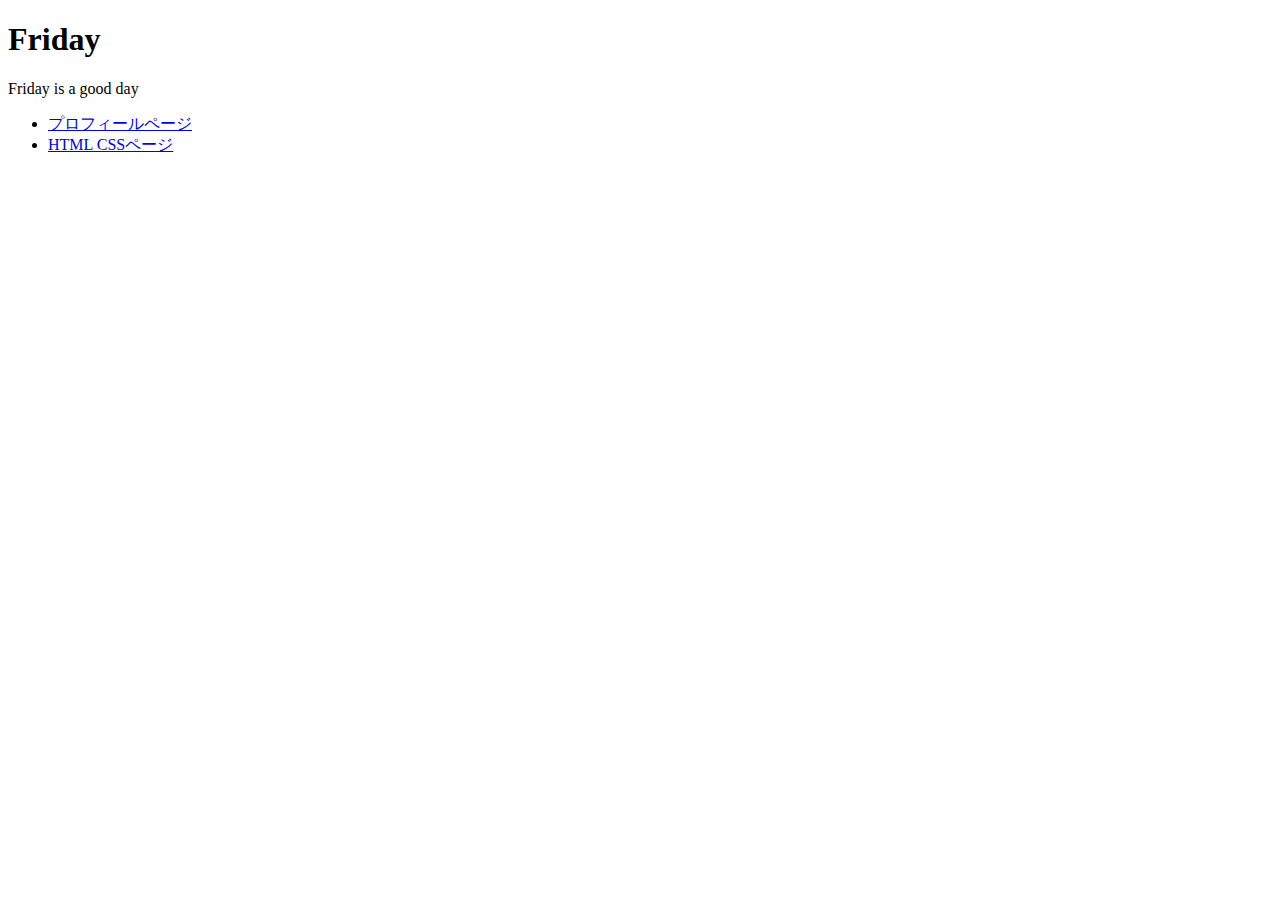
<file: index.html>
<!DOCTYPE html>
<html lang="en">
<head>
    <meta charset="UTF-8">
    <meta name="viewport" content="width=device-width, initial-scale=1.0">
    <title>Friday</title>
</head>
<body>
    <h1>Friday</h1>
    <p>Friday is a good day</p>
    <ul>
        <li><a href="profile/index.html">プロフィールページ</a></li>
        <li><a href="html-css/index.html">HTML CSSページ</a></li>
    </ul>
</body>
</html>
</file>
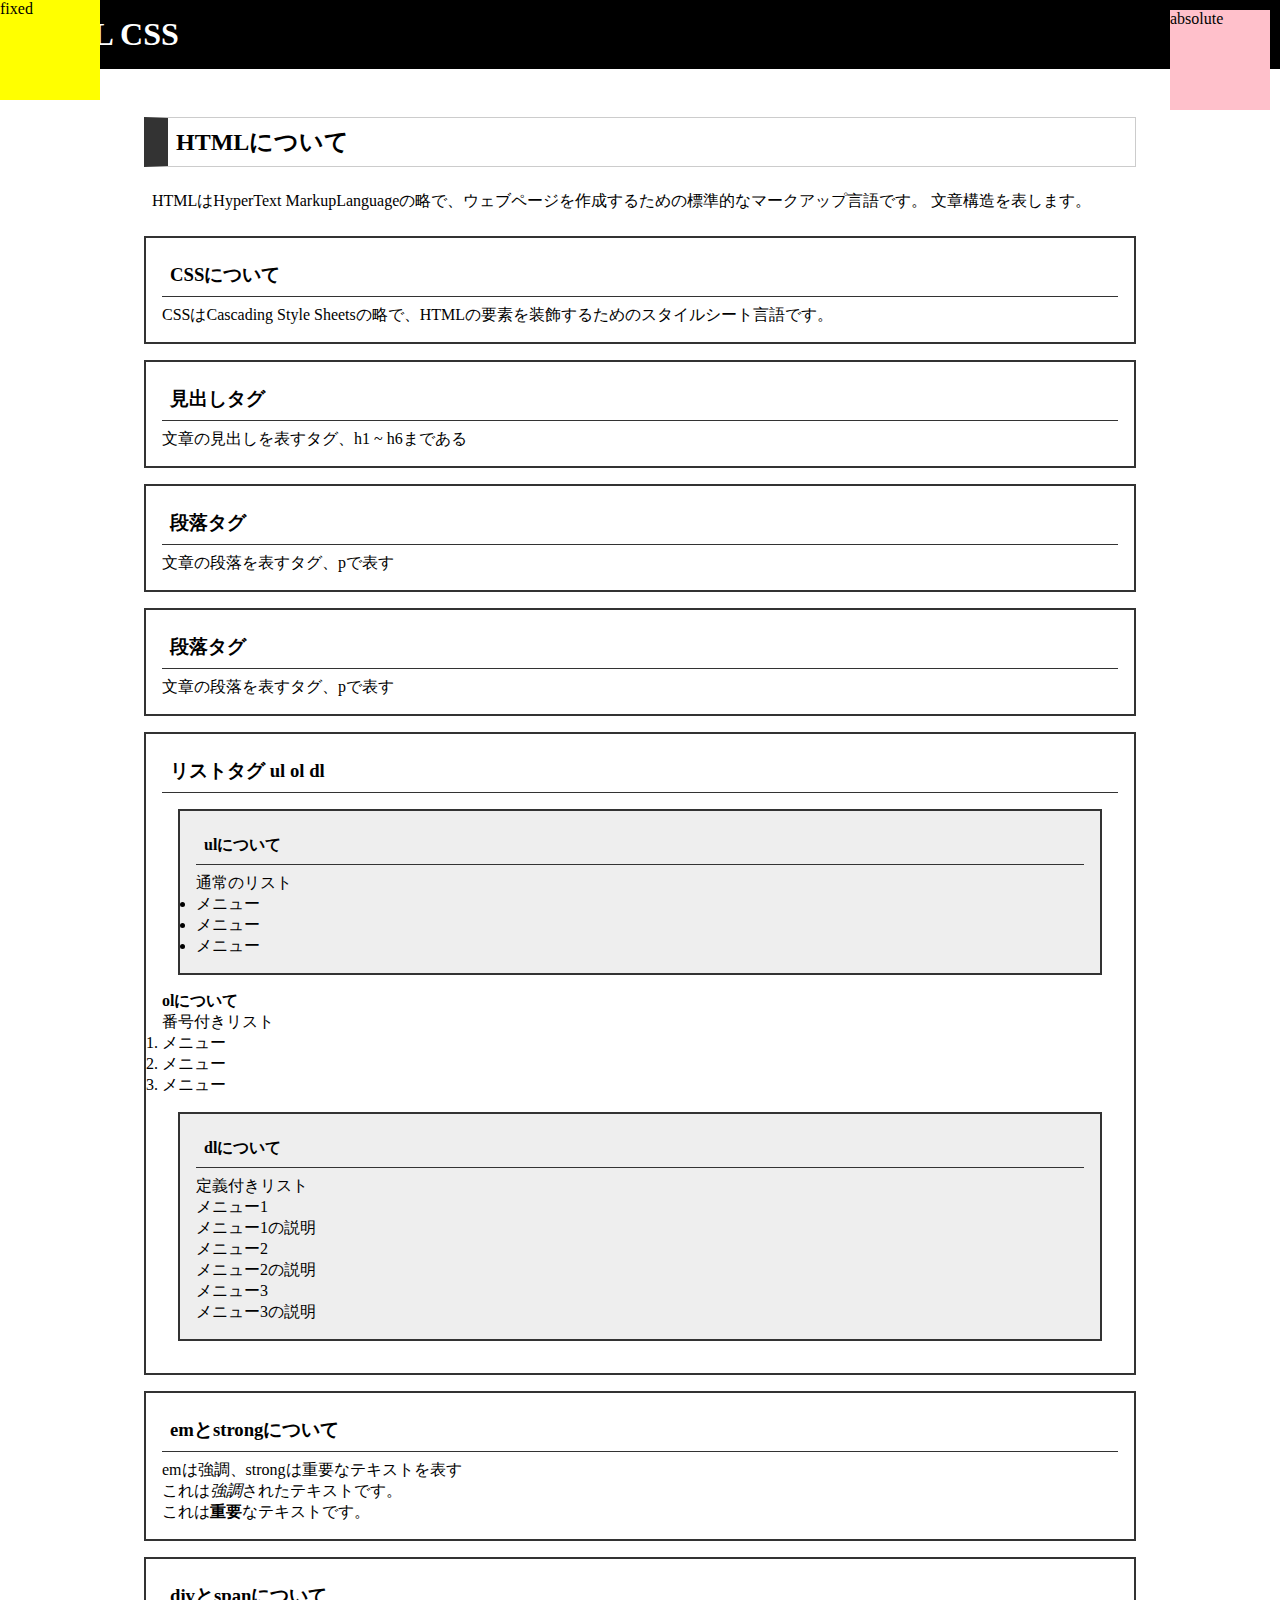
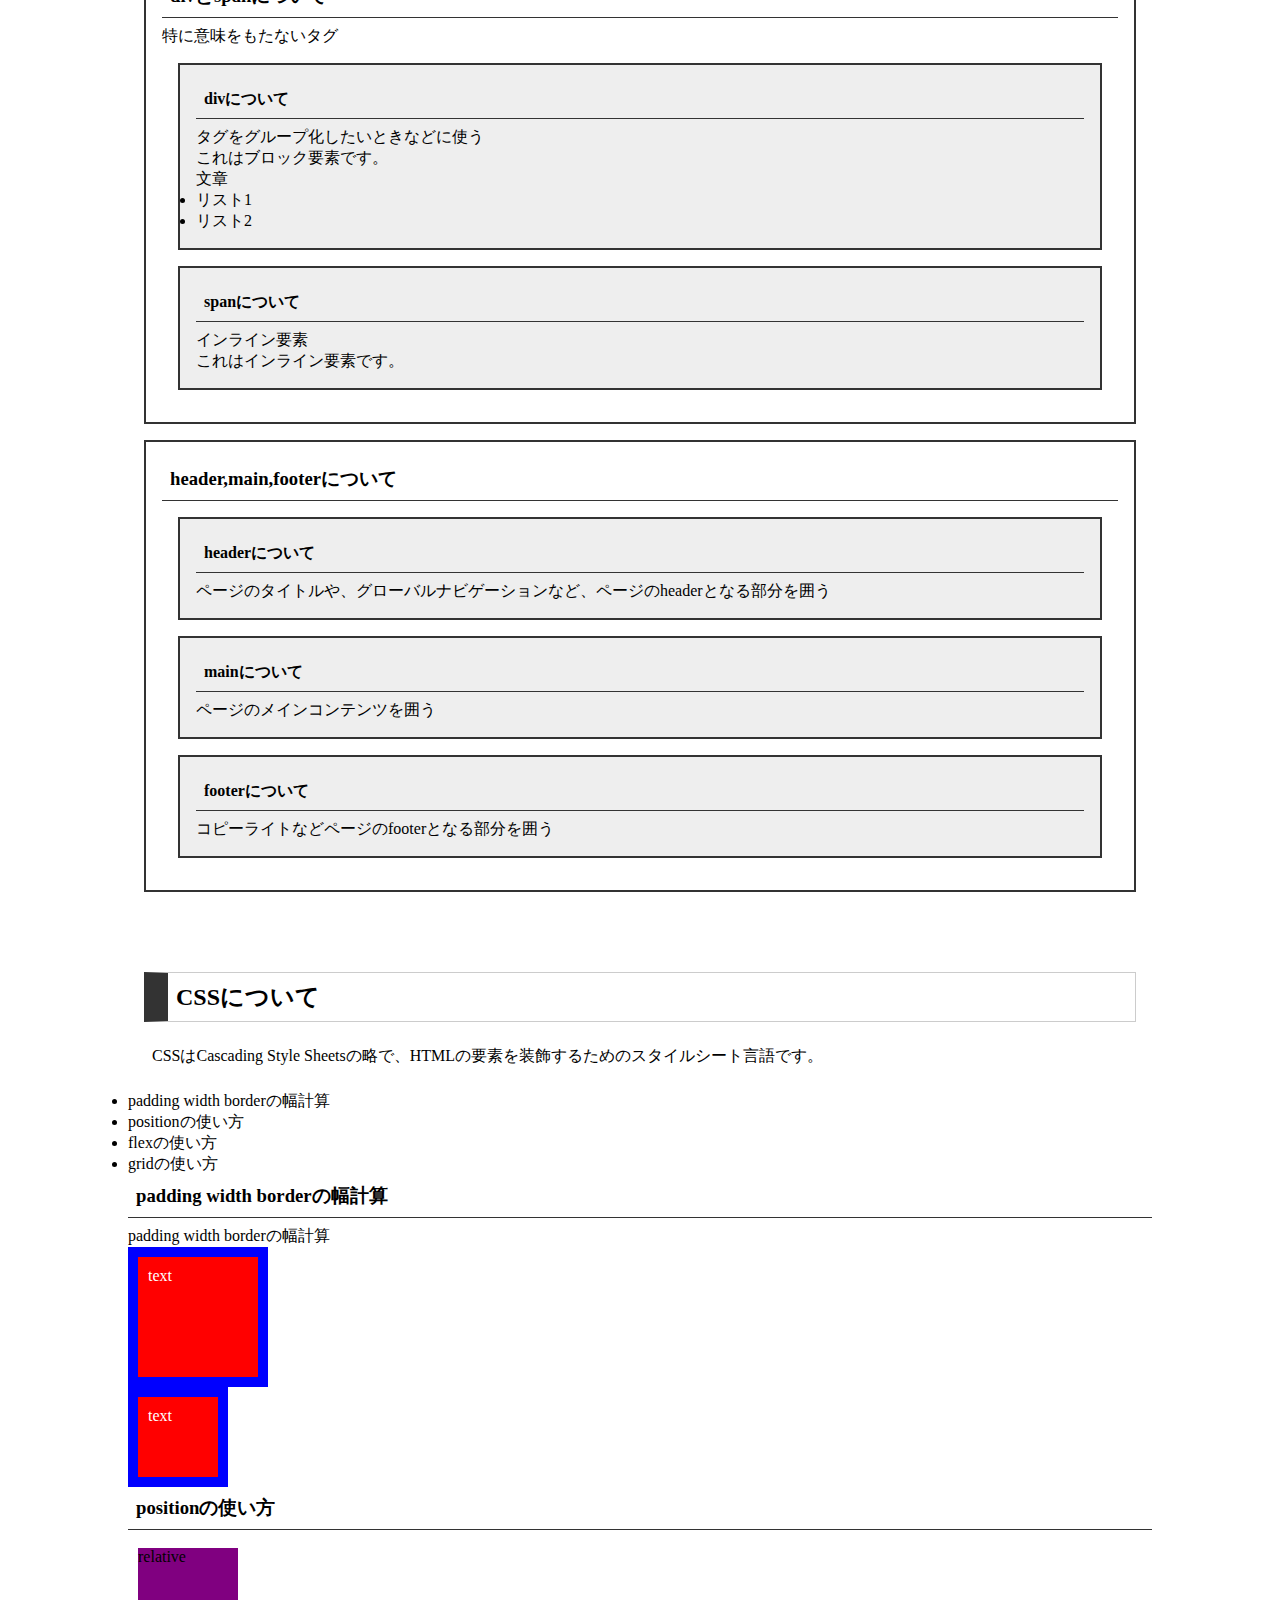
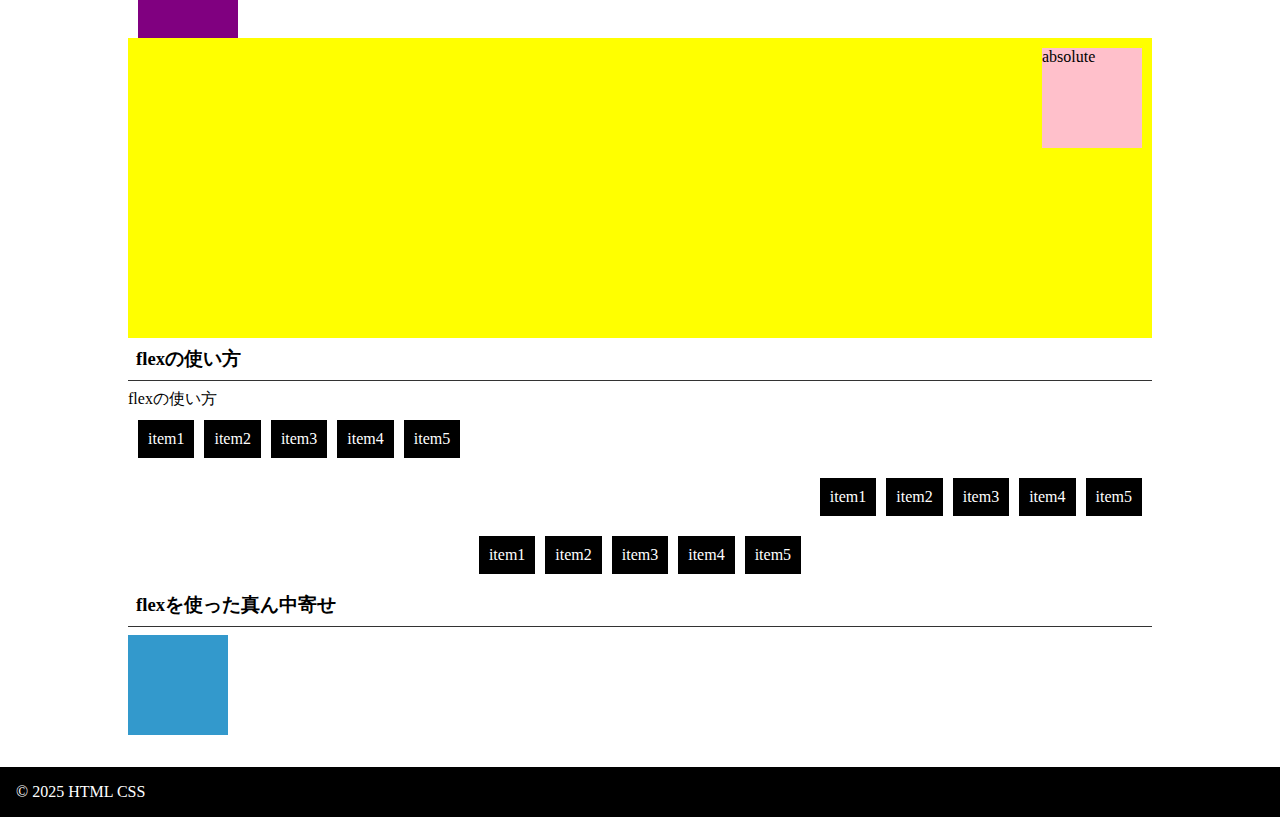
<file: html-css/index.html>
<!DOCTYPE html>
<html lang="en">

<head>
    <meta charset="UTF-8" />
    <meta name="viewport" content="width=device-width, initial-scale=1.0" />
    <title>HTML CSS</title>
    <link rel="stylesheet" href="common.css" />
</head>

<body>
    <header>
        <h1 class="main-title">HTML CSS</h1>
    </header>

    <main>
        <article class="main-content">
            <h2 class="main-content-title">HTMLについて</h2>
            <p class="main-content-description">
                HTMLはHyperText
                MarkupLanguageの略で、ウェブページを作成するための標準的なマークアップ言語です。
                文章構造を表します。
            </p>

            <section class="content-item">
                <h3 class="content-item-title">CSSについて</h3>
                <p class="content-item-description">
                    CSSはCascading Style
                    Sheetsの略で、HTMLの要素を装飾するためのスタイルシート言語です。
                </p>
            </section>

            <section class="content-item">
                <h3 class="content-item-title">見出しタグ</h3>
                <p class="content-item-description">文章の見出しを表すタグ、h1 ~ h6まである</p>
            </section>

            <section class="content-item">
                <h3 class="content-item-title">段落タグ</h3>
                <p class="content-item-description">文章の段落を表すタグ、pで表す</p>
            </section>

            <section class="content-item">
                <h3 class="content-item-title">段落タグ</h3>
                <p class="content-item-description">文章の段落を表すタグ、pで表す</p>
            </section>

            <section class="content-item">
                <h3 class="content-item-title">リストタグ ul ol dl</h3>

                <section class="content-item">
                    <h4 class="content-item-title">ulについて</h4>
                    <p class="content-item-description">通常のリスト</p>
                    <ul>
                        <li>メニュー</li>
                        <li>メニュー</li>
                        <li>メニュー</li>
                    </ul>
                </section>

                <section>
                    <h4>olについて</h4>
                    <p>番号付きリスト</p>
                    <ol>
                        <li>メニュー</li>
                        <li>メニュー</li>
                        <li>メニュー</li>
                    </ol>
                </section>

                <section class="content-item">
                    <h4 class="content-item-title">dlについて</h4>
                    <p class="content-item-description">定義付きリスト</p>
                    <dl>
                        <dt>メニュー1</dt>
                        <dd>メニュー1の説明</dd>
                        <dt>メニュー2</dt>
                        <dd>メニュー2の説明</dd>
                        <dt>メニュー3</dt>
                        <dd>メニュー3の説明</dd>
                    </dl>
                </section>
            </section>

            <section class="content-item">
                <h3 class="content-item-title">emとstrongについて</h3>
                <p class="content-item-description">emは強調、strongは重要なテキストを表す</p>
                <p class="content-item-description">
                    これは<em>強調</em>されたテキストです。
                </p>
                <p class="content-item-description">
                    これは<strong>重要</strong>なテキストです。
                </p>
            </section>

            <section class="content-item">
                <h3 class="content-item-title">divとspanについて</h3>
                <p class="content-item-description">特に意味をもたないタグ</p>

                <section class="content-item">
                    <h4 class="content-item-title">divについて</h4>
                    <p class="content-item-description">タグをグループ化したいときなどに使う</p>
                    <div>これはブロック要素です。</div>

                    <div>
                        <p>文章</p>
                        <ul>
                            <li>リスト1</li>
                            <li>リスト2</li>
                        </ul>
                    </div>
                </section>

                <section class="content-item">
                    <h4 class="content-item-title">spanについて</h4>
                    <p class="content-item-description">インライン要素</p>
                    <span>これはインライン要素です。</span>
                </section>
            </section>

            <section class="content-item">
                <h3 class="content-item-title">header,main,footerについて</h3>

                <section class="content-item">
                    <h4 class="content-item-title">headerについて</h4>
                    <p class="content-item-description">
                        ページのタイトルや、グローバルナビゲーションなど、ページのheaderとなる部分を囲う
                    </p>
                </section>

                <section class="content-item">
                    <h4 class="content-item-title">mainについて</h4>
                    <p class="content-item-description">ページのメインコンテンツを囲う</p>
                </section>

                <section class="content-item">
                    <h4 class="content-item-title">footerについて</h4>
                    <p class="content-item-description">コピーライトなどページのfooterとなる部分を囲う</p>
                </section>
            </section>
        </article>

        <article class="main-content">
            <h2 class="main-content-title">CSSについて</h2>
            <p class="main-content-description">
                CSSはCascading Style
                Sheetsの略で、HTMLの要素を装飾するためのスタイルシート言語です。
            </p>

            <ul>
                <li>padding width borderの幅計算</li>
                <li>positionの使い方</li>
                <li>flexの使い方</li>
                <li>gridの使い方</li>
            </ul>

            <section>
                <h3 class="content-item-title">padding width borderの幅計算</h3>
                <p class="content-item-description">padding width borderの幅計算</p>
                <div class="box">text</div>
                <div class="box border-box">text</div>
            </section>

            <section>
                <h3 class="content-item-title">positionの使い方</h3>
                <div class="position-box">
                    <div class="position-box-absolute">absolute</div>
                    <div class="position-box-relative">relative</div>
                    <div class="position-box-fixed">fixed</div>

                    <div class="relative">
                        <div class="position-box-absolute">absolute</div>
                    </div>
                </div>
            </section>

            <section>
                <h3 class="content-item-title">flexの使い方</h3>
                <p class="content-item-description">flexの使い方</p>
                <ul class="menus">
                    <li class="menu-item"><a href="#">item1</a></li>
                    <li class="menu-item"><a href="#">item2</a></li>
                    <li class="menu-item"><a href="#">item3</a></li>
                    <li class="menu-item"><a href="#">item4</a></li>
                    <li class="menu-item"><a href="#">item5</a></li>
                </ul>
                <ul class="menus menu-end">
                    <li class="menu-item"><a href="#">item1</a></li>
                    <li class="menu-item"><a href="#">item2</a></li>
                    <li class="menu-item"><a href="#">item3</a></li>
                    <li class="menu-item"><a href="#">item4</a></li>
                    <li class="menu-item"><a href="#">item5</a></li>
                </ul>
                <ul class="menus menu-center">
                    <li class="menu-item"><a href="#">item1</a></li>
                    <li class="menu-item"><a href="#">item2</a></li>
                    <li class="menu-item"><a href="#">item3</a></li>
                    <li class="menu-item"><a href="#">item4</a></li>
                    <li class="menu-item"><a href="#">item5</a></li>
                </ul>
            </section>

            <section>
                <h3 class="content-item-title">flexを使った真ん中寄せ</h3>
                <div class="flex-containe">
                    <p class="flex-item"></p>
                </div>
            </section>
        </article>
    </main>

    <footer>
        <p>&copy; 2025 HTML CSS</p>
    </footer>
</body>

</html>
</file>
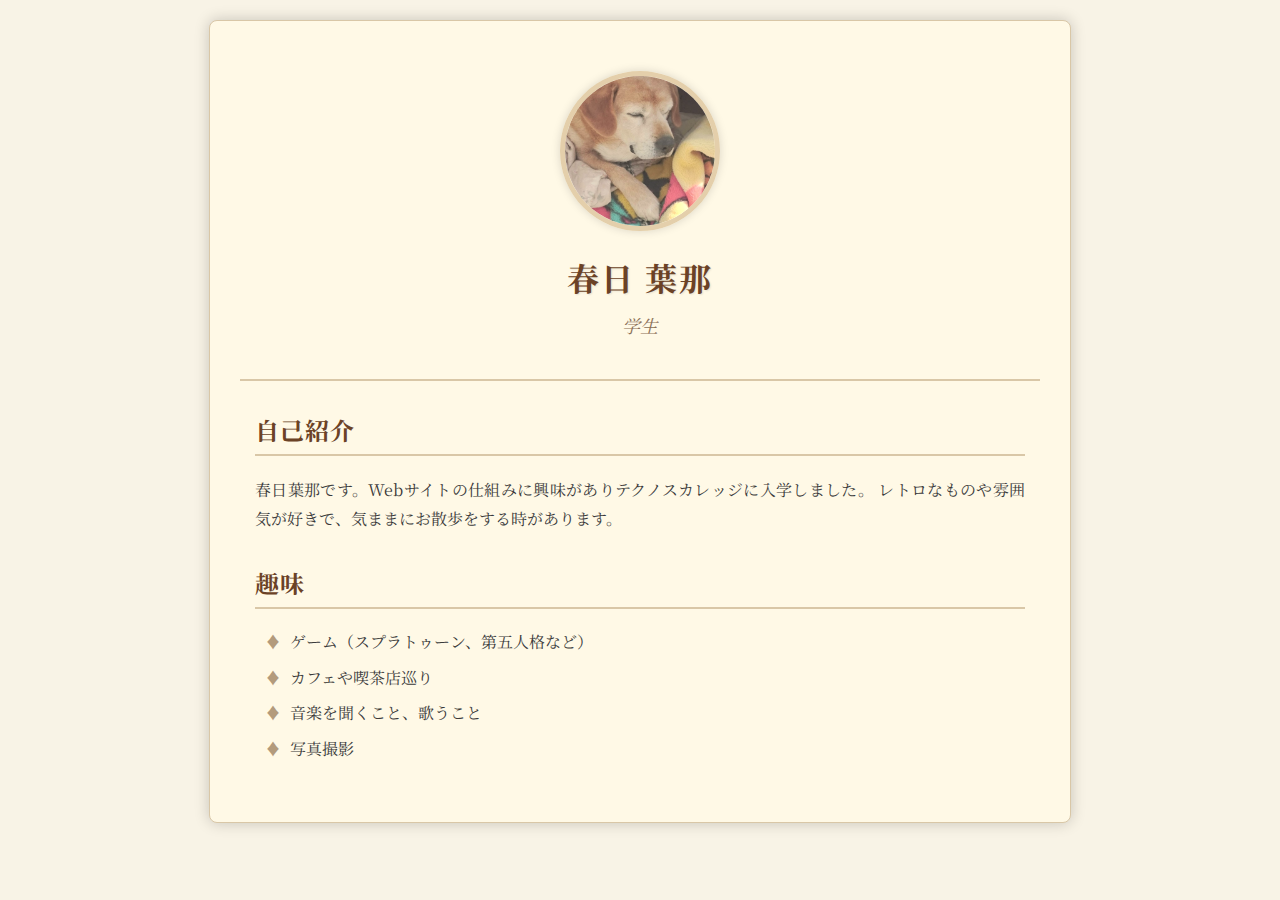
<file: profile/index.html>
<!DOCTYPE html>
<html lang="ja">
<head>
    <meta charset="UTF-8">
    <meta name="viewport" content="width=device-width, initial-scale=1.0">
    <title>プロフィール</title>
    <style>
        @import url('https://fonts.googleapis.com/css2?family=Noto+Serif+JP:wght@400;700&display=swap');
        
        body {
            font-family: 'Noto Serif JP', serif;
            line-height: 1.6;
            margin: 0;
            padding: 0;
            background-color: #f8f3e6;
            color: #3a3a3a;
            background-image: url('https://www.transparenttextures.com/patterns/paper.png');
        }
        .container {
            max-width: 800px;
            margin: 20px auto;
            padding: 30px;
            background-color: #fff9e6;
            box-shadow: 0 0 15px rgba(0,0,0,0.2);
            border: 1px solid #d9c7a7;
            border-radius: 8px;
        }
        header {
            text-align: center;
            padding: 20px 0;
            border-bottom: 2px solid #d9c7a7;
        }
        .profile-image {
            width: 150px;
            height: 150px;
            border-radius: 50%;
            object-fit: cover;
            margin: 0 auto 20px;
            display: block;
            border: 5px solid #d9c7a7;
            filter: sepia(20%);
            box-shadow: 0 0 10px rgba(0,0,0,0.15);
        }
        h1 {
            color: #6b4226;
            margin-bottom: 5px;
            font-weight: 700;
            letter-spacing: 2px;
            text-shadow: 1px 1px 2px rgba(0,0,0,0.1);
        }
        .subtitle {
            color: #8c7158;
            font-size: 18px;
            margin-top: 0;
            font-style: italic;
            text-align: center;
        }
        section {
            margin: 30px 0;
            padding: 0 15px;
        }
        h2 {
            border-bottom: 2px solid #d9c7a7;
            padding-bottom: 5px;
            color: #6b4226;
            font-weight: 700;
            letter-spacing: 1px;
        }
        .skills {
            display: flex;
            flex-wrap: wrap;
            gap: 10px;
        }
        .skill-tag {
            background-color: #d9c7a7;
            color: #6b4226;
            padding: 5px 10px;
            border-radius: 5px;
            font-size: 14px;
            border: 1px solid #b39b7c;
        }
        .contact-info {
            background-color: #f0e6d2;
            padding: 15px;
            border-radius: 5px;
            border: 1px dashed #d9c7a7;
        }
        footer {
            text-align: center;
            margin-top: 30px;
            padding-top: 20px;
            border-top: 2px solid #d9c7a7;
            color: #8c7158;
            font-style: italic;
        }
        ul {
            list-style-type: none;
            padding-left: 10px;
        }
        ul li {
            position: relative;
            padding-left: 25px;
            margin-bottom: 10px;
        }
        ul li:before {
            content: "♦";
            position: absolute;
            left: 0;
            color: #b39b7c;
        }
        p {
            line-height: 1.8;
            text-align: justify;
        }
    </style>
</head>
<body>
    <div class="container">
        <header>
            <img src="profile-image.jpg" alt="プロフィール画像" class="profile-image">
            <h1>春日 葉那</h1>
            <p class="subtitle">学生</p>
        </header>

        <section>
            <h2>自己紹介</h2>
            <p>
                春日葉那です。Webサイトの仕組みに興味がありテクノスカレッジに入学しました。
                レトロなものや雰囲気が好きで、気ままにお散歩をする時があります。
            </p>
        </section>

        <section>
            <h2>趣味</h2>
            <ul>
                <li>ゲーム（スプラトゥーン、第五人格など）</li>
                <li>カフェや喫茶店巡り</li>
                <li>音楽を聞くこと、歌うこと</li>
                <li>写真撮影</li>
            </ul>
        </section>

    </div>
</body>
</html>
</file>
<file: html-css/common.css>
* {
    margin: 0;
    padding: 0;
}

body {
    background-color: rgb(255, 255, 255);
}

.main-title {
    background-color: #000;
    color: #fff;
    padding: 16px
}

.main-content {
    margin: 16px auto;
    background-color: #fff;
    max-width: 1024px;
    padding: 16px;
}

.main-content-title {
    margin: 16px;
    padding: 8px;
    border: 1px solid #ccc;
    border-left: 24px solid #333;
}

.main-content-description {
    margin: 16px;
    padding: 8px;
}

.content-item {
    margin: 16px;
    padding: 16px;
    border: 2px solid #333;
}

.content-item .content-item {
    background-color: #eee;
}

.content-item-title {
    border-bottom: 1px solid #333;
    padding: 8px;
    margin-bottom: 8px;
}

footer {
    background-color: #000;
    color: #fff;
    padding: 16px;
}

.copyright {
    text-align: center;
}

.box {
    padding: 10px;
    width: 100px;
    height: 100px;
    border: 10px solid blue;
    background-color: red;
    color: #fff;
}

.border-box {
    box-sizing: border-box;
}

[class^="position-box-"] {
    width: 100px;
    height: 100px;
    background-color: yellow;
}

.position-box-fixed {
    position: fixed;
    top: 0;
    left: 0;
}

.position-box-absolute {
    position: absolute;
    top: 10px;
    right: 10px;
    background-color: pink;
}

.position-box-relative {
    position: relative;
    top: 10px;
    left: 10px;
    background-color: purple;
}

.relative {
    position: relative;
    background-color: yellow;
    height: 300px;
}

.menus {
    padding: 10px;
    display: flex;
    gap: 10px;
}

.menu-item {
    display: block;
}

.menu-item a {
    display: block;
    background-color: black;
    padding: 10px;
    text-decoration: none;
    color: #fff;
}

.menu-item a:hover {
    opacity: 0.8;
}

.menu-end {
    justify-content: flex-end;
}

.menu-center {
    justify-content: center;
}

.flex-container {
    display: flex;
    height: 300px;
    flex-direction: column;
    background-color: pink;
    justify-content: center;
    align-items: center;
}

.flex-item {
    background-color: #39c;
    width: 100px;
    height: 100px;
}
</file>
